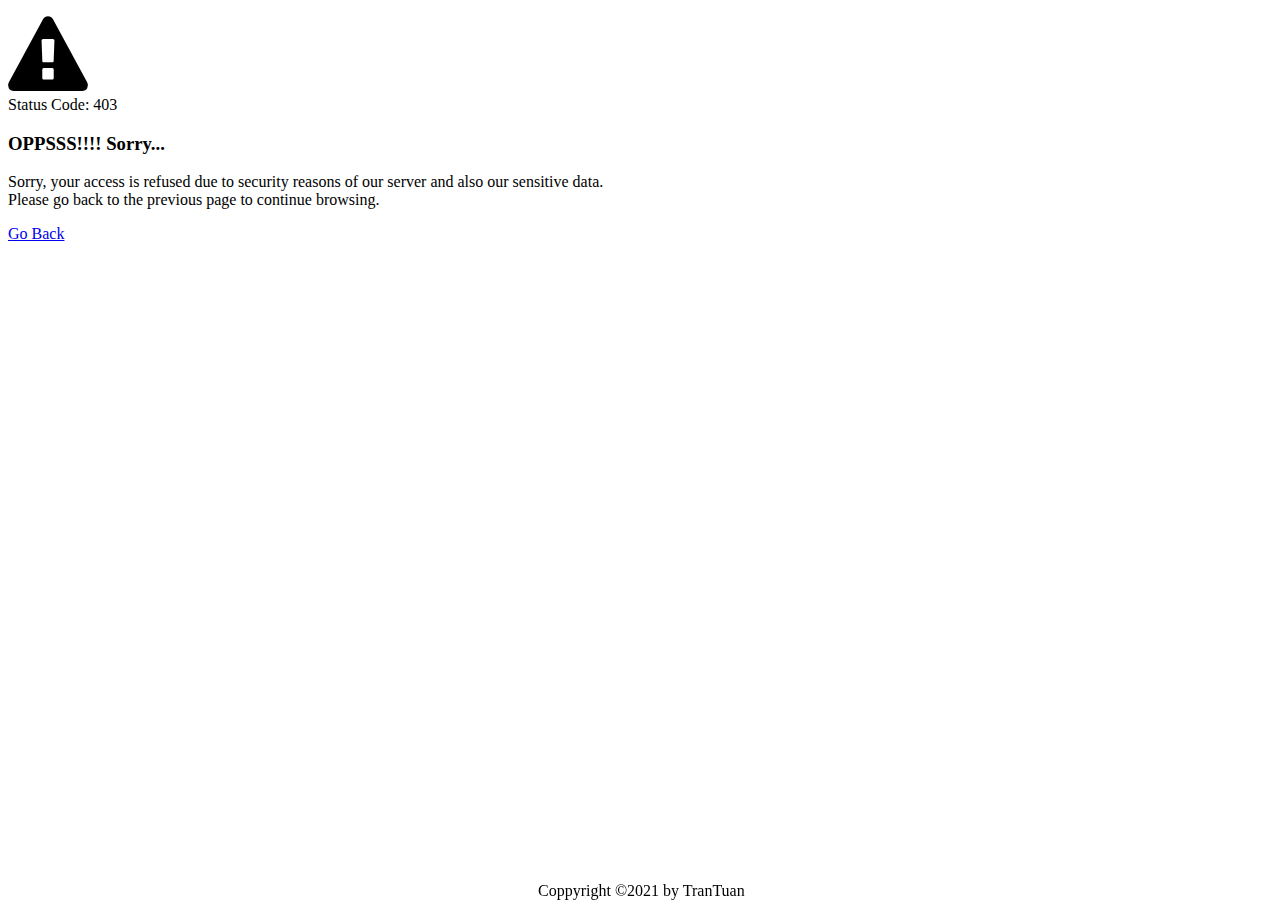
<file: Frontend/html/forbidden.html>
<!DOCTYPE html>
<html lang="id" dir="ltr">

<head>
     <meta charset="utf-8" />
     <meta name="viewport" content="width=device-width, initial-scale=1, shrink-to-fit=no" />
     <meta name="description" content="" />
     <meta name="author" content="" />

     <!-- Title -->
     <title>Sorry, This Page Can&#39;t Be Accessed</title>
     <link rel="stylesheet" href="https://cdnjs.cloudflare.com/ajax/libs/font-awesome/4.7.0/css/font-awesome.css" />
     <link rel="stylesheet" href="https://stackpath.bootstrapcdn.com/bootstrap/4.1.1/css/bootstrap.min.css" integrity="sha384-WskhaSGFgHYWDcbwN70/dfYBj47jz9qbsMId/iRN3ewGhXQFZCSftd1LZCfmhktB" crossorigin="anonymous" />
     <link rel="stylesheet" href="../css/forbidden.css">
</head>

<body class="bg-dark text-white py-5">
     <div class="container py-5">
          <div class="row">
               <div class="col-md-2 text-center">
                    <p><i class="fa fa-exclamation-triangle fa-5x"></i><br/>Status Code: 403</p>
               </div>
               <div class="col-md-10">
                    <h3>OPPSSS!!!! Sorry...</h3>
                    <p>Sorry, your access is refused due to security reasons of our server and also our sensitive data.<br/>Please go back to the previous page to continue browsing.</p>
                    <a class="btn btn-danger" href="javascript:history.back()">Go Back</a>
               </div>
          </div>
     </div>

     <div id="footer" class="text-center">
      Coppyright &copy;2021 by TranTuan
     </div>
</body>

</html>
</file>
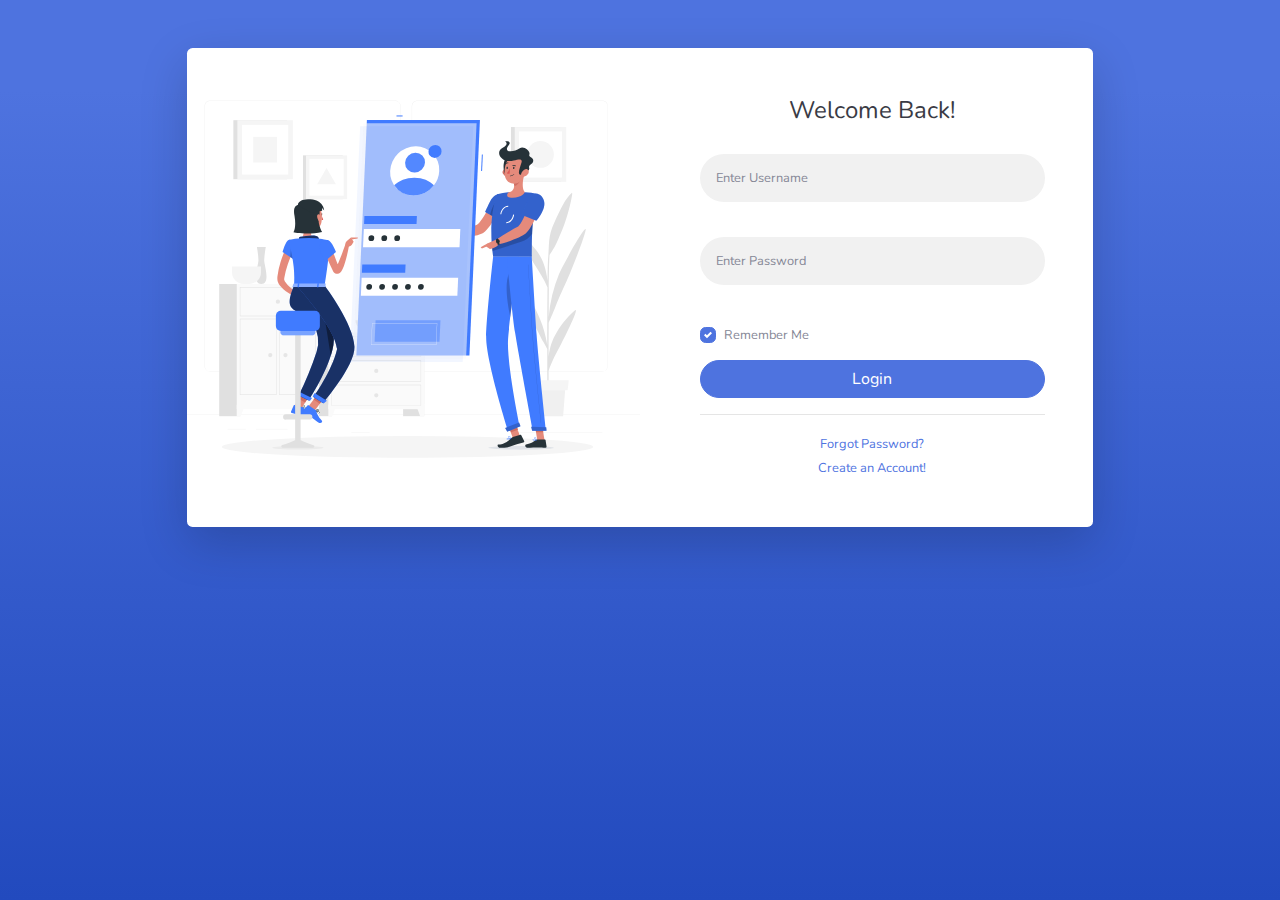
<file: Frontend/html/login.html>
<!DOCTYPE html>
<html lang="en">

<head>

    <meta charset="UTF-8">
    <meta http-equiv="X-UA-Compatible" content="IE=edge">
    <meta name="viewport" content="width=device-width, initial-scale=1.0">
    <title>Login</title>
    <!-- Import JQuery -->
    <script src="https://ajax.googleapis.com/ajax/libs/jquery/3.5.1/jquery.min.js"></script>
    <!-- Import Bootstrap -->
    <link rel="stylesheet" href="https://fonts.googleapis.com/css?family=Roboto|Varela+Round|Open+Sans"/>
    <link rel="stylesheet" href="https://stackpath.bootstrapcdn.com/bootstrap/4.5.0/css/bootstrap.min.css"/>
    <link rel="stylesheet" href="//maxcdn.bootstrapcdn.com/font-awesome/4.1.0/css/font-awesome.min.css">
    <link rel="stylesheet" href="https://fonts.googleapis.com/icon?family=Material+Icons"/>
    <link rel="stylesheet" href="https://maxcdn.bootstrapcdn.com/font-awesome/4.7.0/css/font-awesome.min.css"/>
    <script src="https://cdn.jsdelivr.net/npm/popper.js@1.16.0/dist/umd/popper.min.js"></script>
    <script src="https://stackpath.bootstrapcdn.com/bootstrap/4.5.0/js/bootstrap.min.js"></script>
   
    

    <!-- Custom fonts for this template-->
    <link href="https://fonts.googleapis.com/css?family=Nunito:200,200i,300,300i,400,400i,600,600i,700,700i,800,800i,900,900i" rel="stylesheet">

    <!-- Custom styles for this template-->
    <link href="../css/allstyle.css" rel="stylesheet">


</head>

<body class="bg-gradient-primary">

    <div class="container">

        <!-- Outer Row -->
        <div class="row justify-content-center">

            <div class="col-xl-10 col-lg-12 col-md-9">

                <div class="card o-hidden border-0 shadow-lg my-5">
                    <div class="card-body p-0">
                        <!-- Nested Row within Card Body -->
                        <div class="row">
                            <div class="col-lg-6 d-none d-lg-block bg-login-image"></div>
                            <div class="col-lg-6">
                                <div class="p-5">
                                    <div class="text-center">
                                        <h1 class="h4 text-gray-900 mb-4">Welcome Back!</h1>
                                    </div>
                                    <form class="user">
                                        <div class="form-group">
                                            <input type="text" class="form-control form-control-user"
                                                placeholder="Enter Username" id ="username" name="username" onkeyup="handleKeyupEventForLogin(event)" required>
                                        </div>
                                        <div class="form-group">
                                            <input type="password" class="form-control form-control-user"
                                                placeholder="Enter Password" id="password" name="password" onkeyup="handleKeyupEventForLogin(event)" required>
                                        </div>
                                        <p style="color: red;" id="nameErrorMessage"></p>
                                        <div class="form-group">
                                            <div class="custom-control custom-checkbox small">
                                                <input type="checkbox" class="custom-control-input" id="remember-me" checked="checked">
                                                <label class="custom-control-label" for="remember-me" checked="checked">Remember
                                                    Me</label>
                                            </div>
                                        </div>
                                    </form>
                                    <button class="btn btn-primary btn-user btn-block" onClick="login()">Login</button>
                                    <hr>
                                    <div class="text-center">
                                        <a class="small" href="forgot-password.html">Forgot Password?</a>
                                    </div>
                                    <div class="text-center">
                                        <a class="small" href="register.html">Create an Account!</a>
                                    </div>
                                </div>
                            </div>
                        </div>
                    </div>
                </div>
            </div>
        </div>
    </div>


</body>
<script src="../js/program/login.js"></script>
<script src="../js/program/storage.js"></script>
</html>
</file>
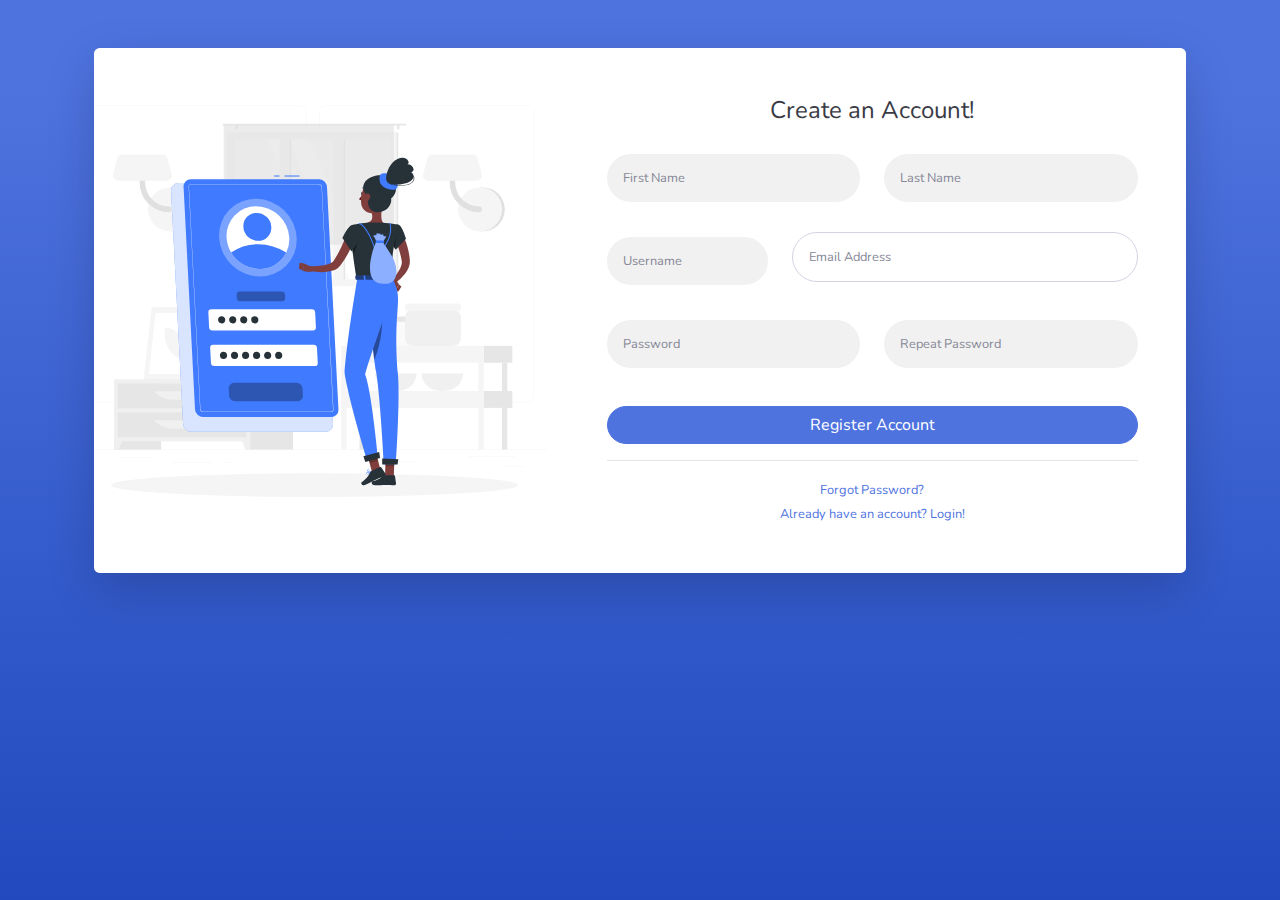
<file: Frontend/html/register.html>
<!DOCTYPE html>
<html lang="en">

<head>

    <meta charset="utf-8">
    <meta http-equiv="X-UA-Compatible" content="IE=edge">
    <meta name="viewport" content="width=device-width, initial-scale=1, shrink-to-fit=no">
    <!-- Import JQuery -->
    <script src="https://ajax.googleapis.com/ajax/libs/jquery/3.5.1/jquery.min.js"></script>
    <!-- Import Bootstrap -->
    <link
      rel="stylesheet"
      href="https://fonts.googleapis.com/css?family=Roboto|Varela+Round|Open+Sans"
    />
    <link
      rel="stylesheet"
      href="https://stackpath.bootstrapcdn.com/bootstrap/4.5.0/css/bootstrap.min.css"
    />
    <link href="//maxcdn.bootstrapcdn.com/font-awesome/4.1.0/css/font-awesome.min.css" rel="stylesheet">
    <link
      rel="stylesheet"
      href="https://fonts.googleapis.com/icon?family=Material+Icons"
    />
    <link
      rel="stylesheet"
      href="https://maxcdn.bootstrapcdn.com/font-awesome/4.7.0/css/font-awesome.min.css"
    />
    <script src="https://cdn.jsdelivr.net/npm/popper.js@1.16.0/dist/umd/popper.min.js"></script>
    <script src="https://stackpath.bootstrapcdn.com/bootstrap/4.5.0/js/bootstrap.min.js"></script>

    <title>Register</title>

    <!-- Custom fonts for this template-->
    <link href="https://fonts.googleapis.com/css?family=Nunito:200,200i,300,300i,400,400i,600,600i,700,700i,800,800i,900,900i" rel="stylesheet">

    <!-- Custom styles for this template-->
    <link href="../css/allstyle.css" rel="stylesheet">
    <script src="../js/program/register.js"></script>

</head>

<body class="bg-gradient-primary">

    <div class="container">

        <div class="card o-hidden border-0 shadow-lg my-5">
            <div class="card-body p-0">
                <!-- Nested Row within Card Body -->
                <div class="row">
                    <div class="col-lg-5 d-none d-lg-block bg-register-image"></div>
                    <div class="col-lg-7">
                        <div class="p-5">
                            <div class="text-center">
                                <h1 class="h4 text-gray-900 mb-4">Create an Account!</h1>
                            </div>
                            <form class="user">
                                <div class="form-group row">
                                    <div class="col-sm-6 mb-3 mb-sm-0">
                                        <input type="text" class="form-control form-control-user" id="firstName"
                                            placeholder="First Name">
                                    </div>
                                    <div class="col-sm-6">
                                        <input type="text" class="form-control form-control-user" id="lastName"
                                            placeholder="Last Name">
                                    </div>
                                </div>
                                <div class="form-group row">
                                    <div class="col-sm-4 mb-3 mb-sm-0">
                                        <input type="text" class="form-control form-control-user" id="username"
                                            placeholder="Username">
                                    </div>
                                    <div class="col-sm-8">
                                        <input type="email" class="form-control form-control-user" id="inputEmail"
                                        placeholder="Email Address">
                                    </div>
                                </div>
                                <div class="form-group row">
                                    <div class="col-sm-6 mb-3 mb-sm-0">
                                        <input type="password" class="form-control form-control-user"
                                            id="inputPassword" placeholder="Password">
                                    </div>
                                    <div class="col-sm-6">
                                        <input type="password" class="form-control form-control-user"
                                            id="repeatPassword" placeholder="Repeat Password">
                                    </div>
                                </div>
                            </form>
                            <p style="color: red;" id="nameErrorMessage"></p>
                            <button class="btn btn-primary btn-user btn-block" onClick="register()">Register Account</button>
                            <hr>
                            <div class="text-center">
                                <a class="small" href="forgot-password.html">Forgot Password?</a>
                            </div>
                            <div class="text-center">
                                <a class="small" href="login.html">Already have an account? Login!</a>
                            </div>
                        </div>
                    </div>
                </div>
            </div>
        </div>

    </div>
</body>
</html>
</file>
<file: Frontend/css/forbidden.css>
#footer{
  text-align: center;
  position: fixed;
  margin-left: 530px;
  bottom: 0px
}
</file>
